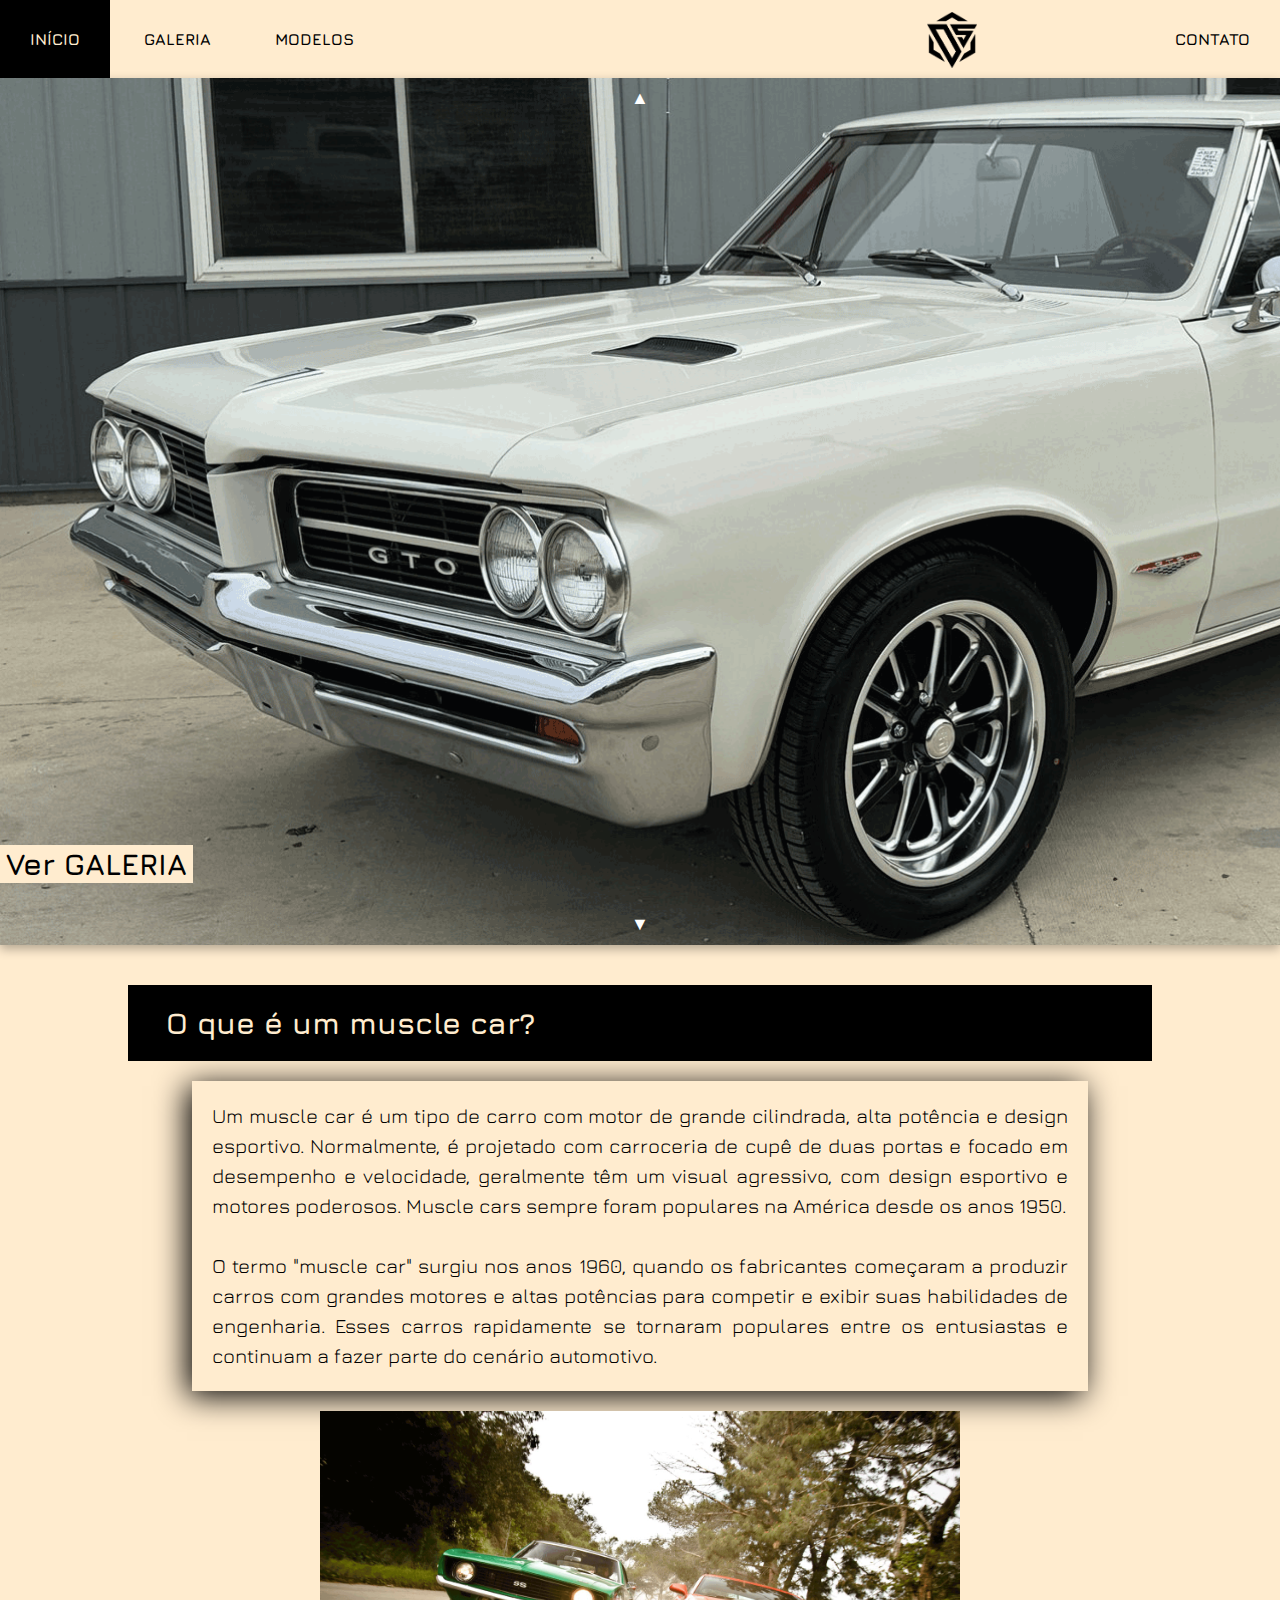
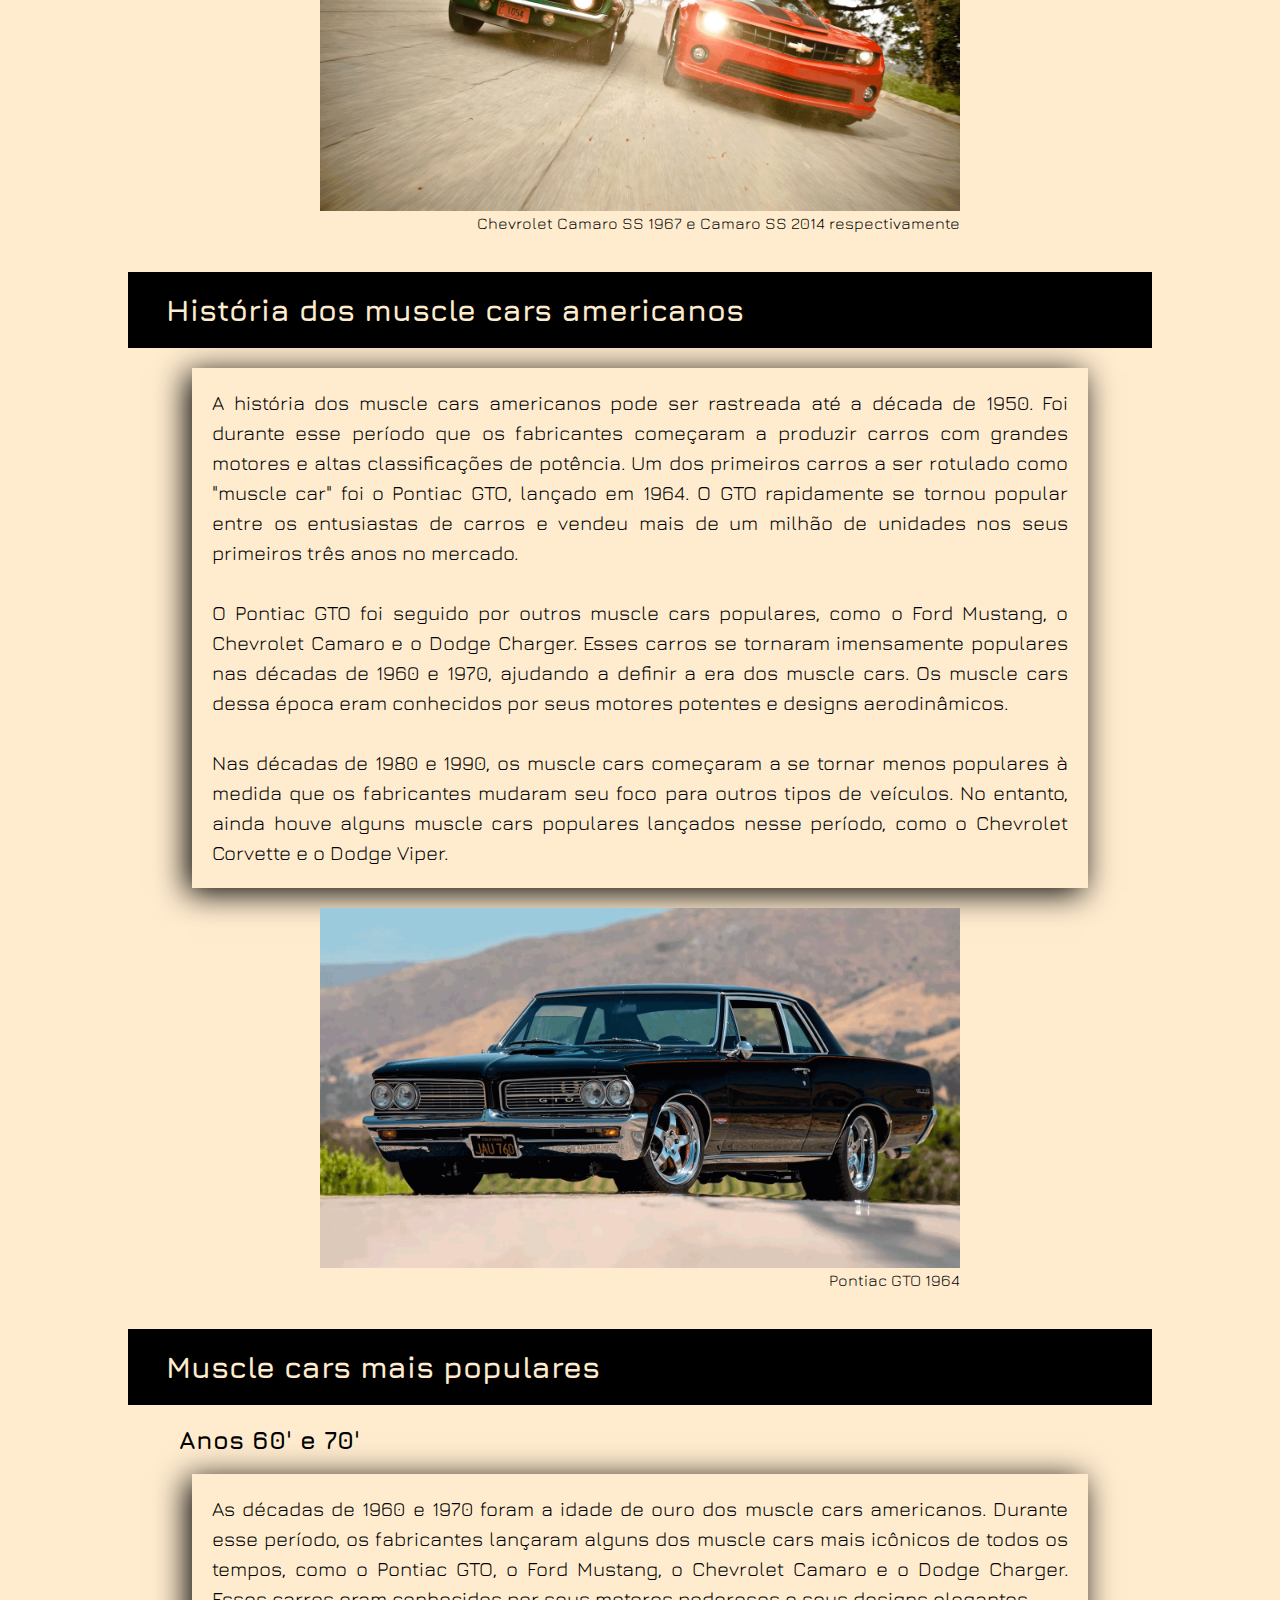
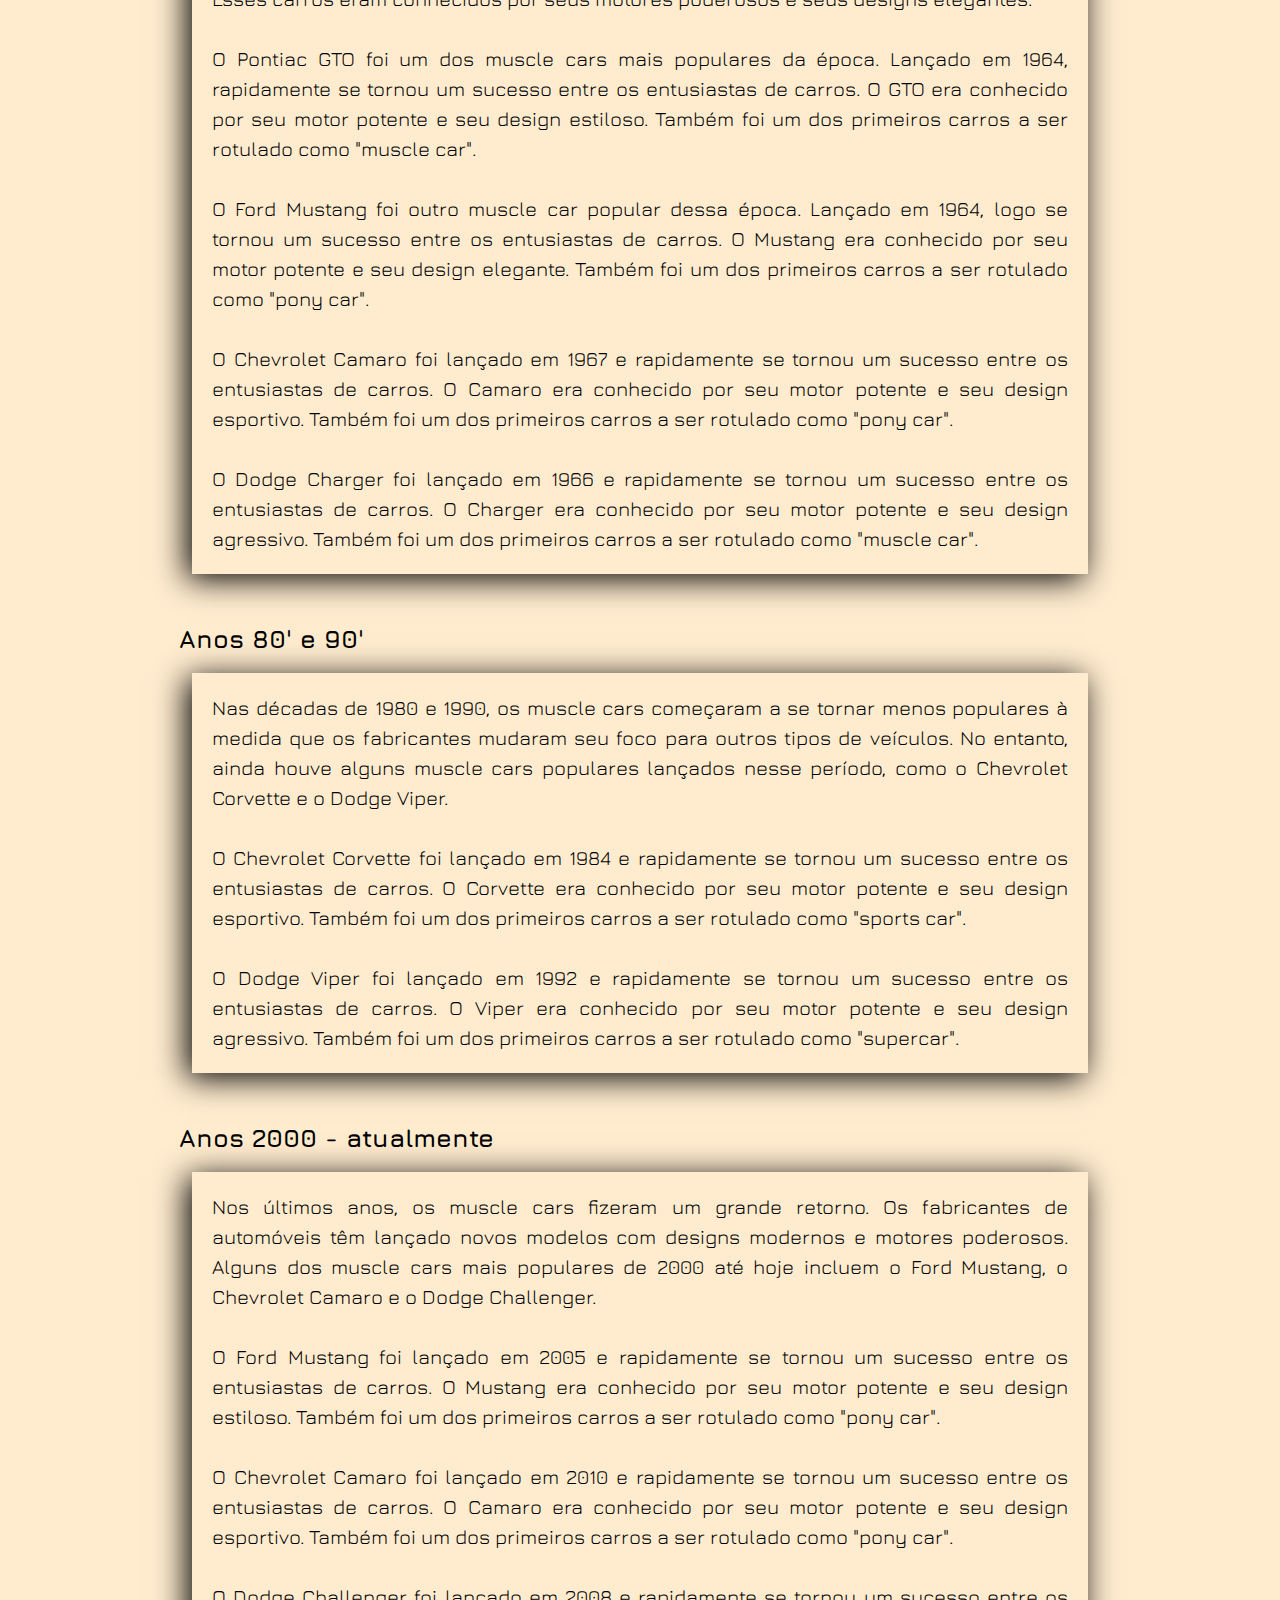
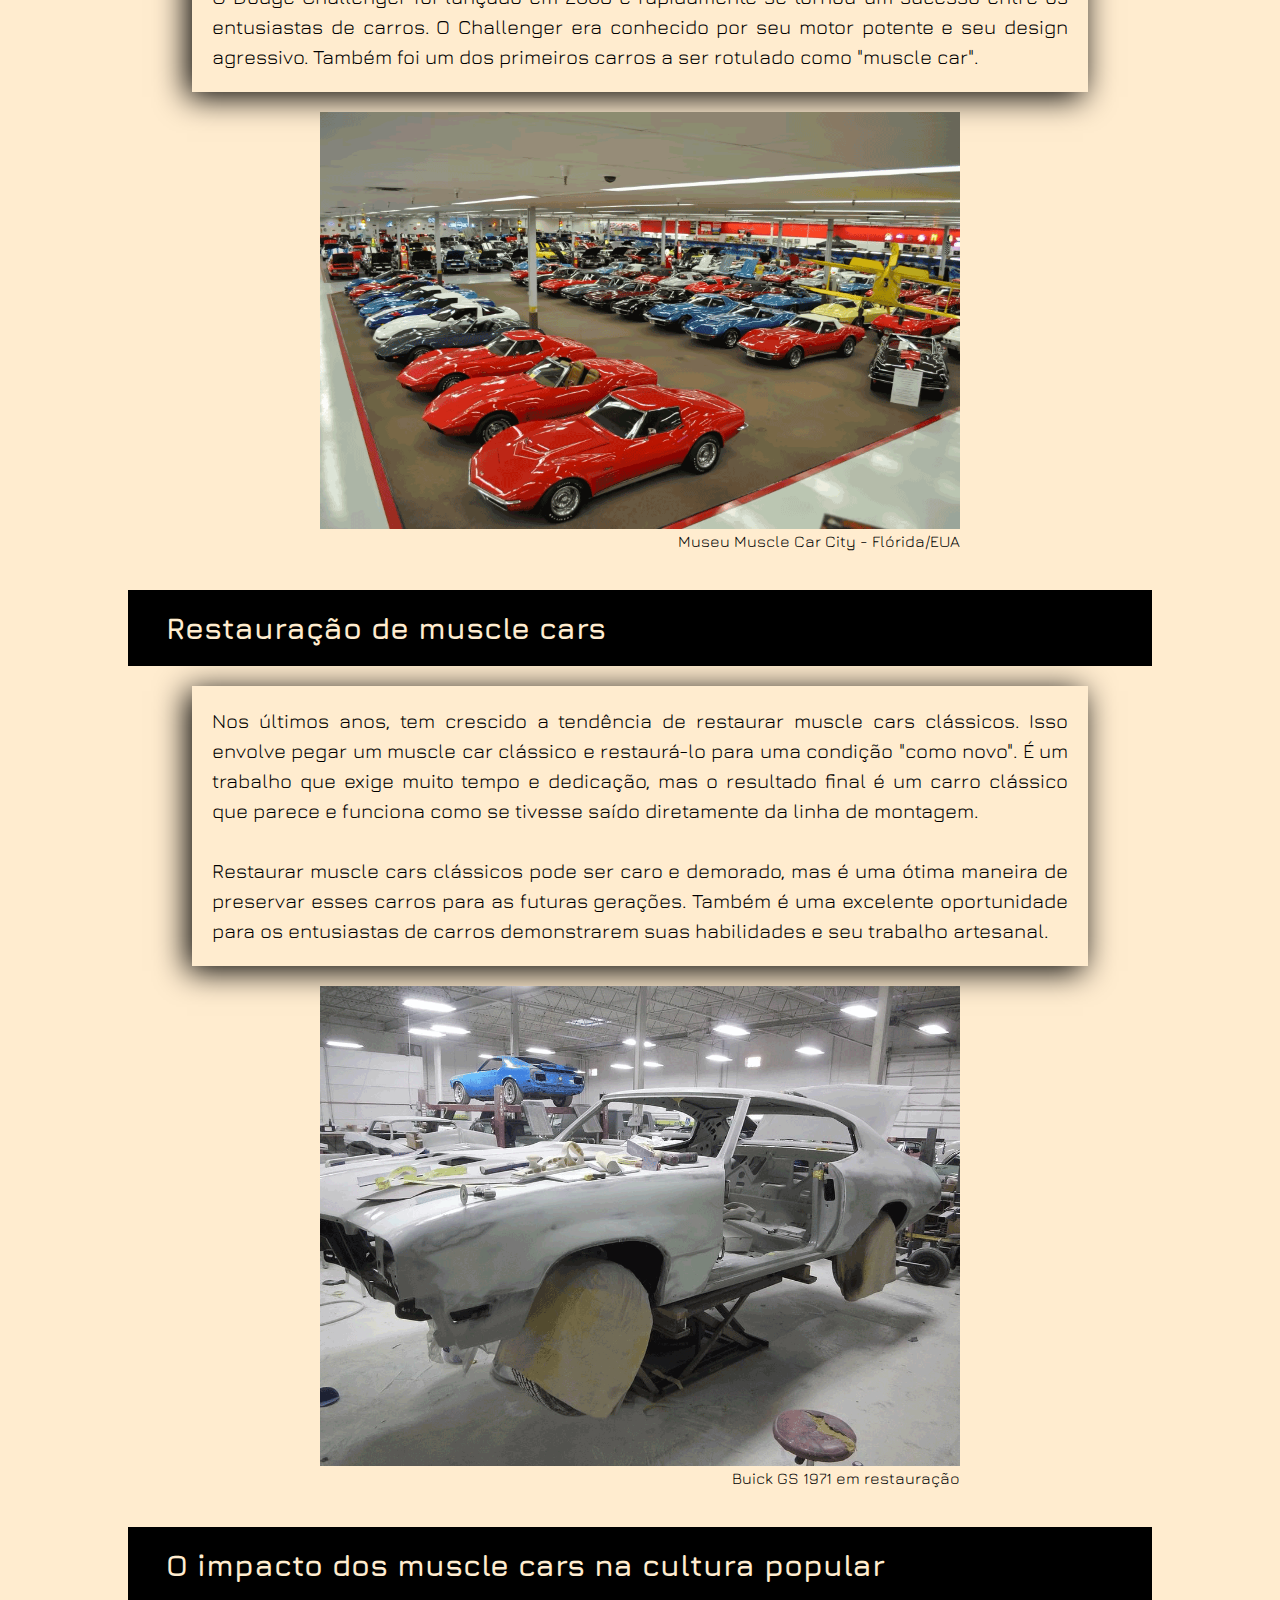
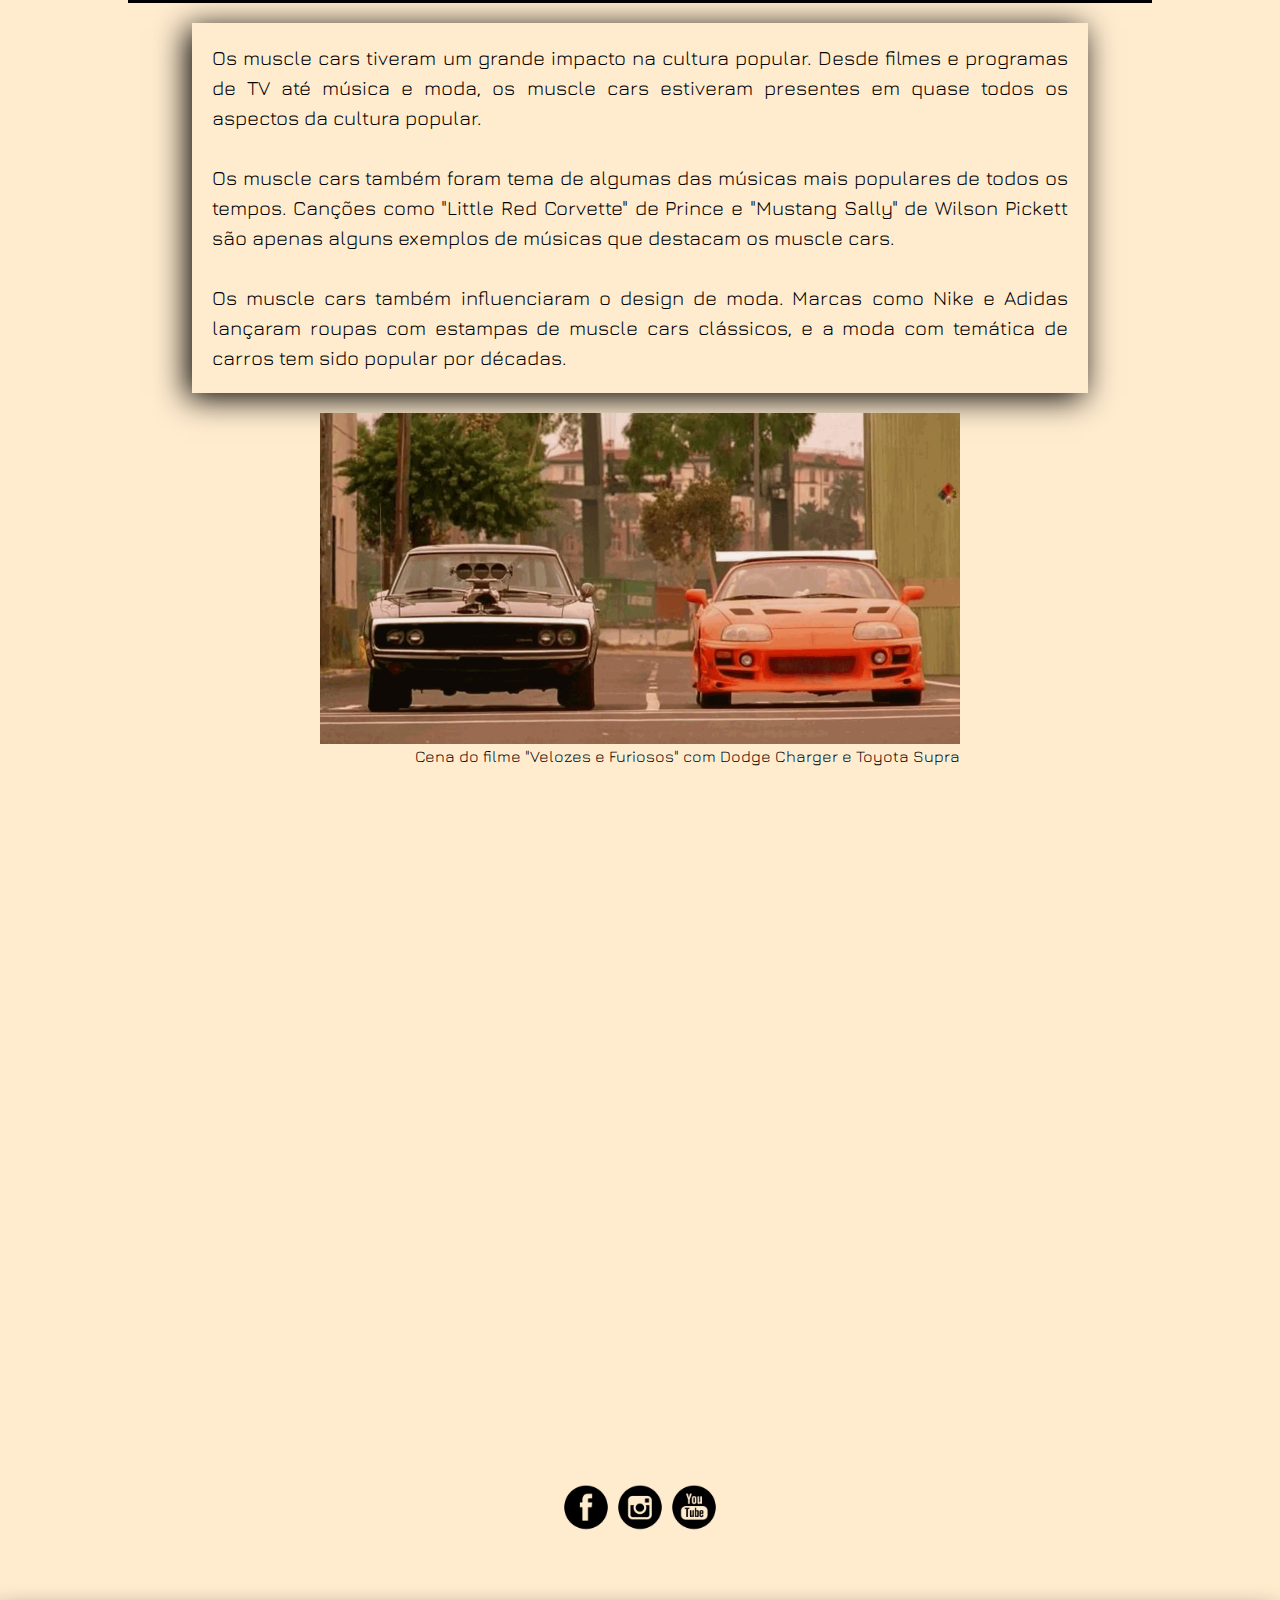
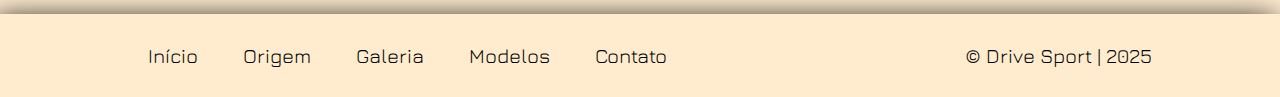
<file: index.html>
<!DOCTYPE html>
<html lang="pt-br">
<head>
    <meta charset="UTF-8">
    <title>Drive Sport</title>
    <link rel="stylesheet" href="style_drive_sport.css">
    <link rel="icon" href="imagens/logo.png">
    <link rel="preconnect" href="https://fonts.googleapis.com">
    <link rel="preconnect" href="https://fonts.gstatic.com" crossorigin>
    <link href="https://fonts.googleapis.com/css2?family=Jura:wght@300..700&family=Monda:wght@400..700&display=swap" rel="stylesheet">
</head>
<body>
    <header>

<!-- LOGO -->
        <div id="logo">
            <a href="index.html"><img src="imagens/logos/logo-drive-sport.png" alt="" width="50px"></a>
        </div>

<!-- MENU -->
        <nav class="contato">
                <a href="index.html">INÍCIO</a>
                <a href="galeria.html">GALERIA</a>
                <a href="modelos.html">MODELOS</a>
        </nav>        

        <div class="contato">
                <a href="contato.html">CONTATO</a>
        </div>
    </header>

<!-- CARROSSEL -->
    <div class="carrossel">
        <div class="slides">
            <div class="slide"><img src="imagens/carros/1964-pontiac-gto.png" alt="Imagem 1"></div>
            <div class="slide"><img src="imagens/carros/1970-chevrolet-chevelle-ss-454.png" alt="Imagem 2"></div>
            <div class="slide"><img src="imagens/carros/1979-chevrolet-camaro-z28.png" alt="Imagem 3"></div>
            <div class="slide"><img src="imagens/carros/mustang_boss_302_1969.png" alt="Imagem 4"></div>
            <div class="slide"><img src="imagens/carros/1971-Plymouth-HEMI-Barracuda.png" alt="Imagem 5"></div>
            <div class="slide"><img src="imagens/carros/1979-Pontiac-Trans-Am-TA-6.png" alt="Imagem 6"></div>
            <div class="slide"><img src="imagens/carros/Buick-GSX-455-Stage-1.png" alt="Imagem 7"></div>
            <div class="slide"><img src="imagens/carros/dodge-charger-rt-1970.png" alt="Imagem 8"></div>
            <div class="slide"><img src="imagens/carros/1964-pontiac-gto.png" alt="Imagem 1 - Cópia"></div> <!-- Cópia do primeiro slide -->
        </div>
        <button class="prev" onclick="mudarSlide(-1)">&#9650;</button>
        <button class="next" onclick="mudarSlide(1)">&#9660;</button>
    </div>

    <!-- BOTÔES DE NAVEGAÇÃO:

    Esquerda: &#10094;
    Direita: &#10095;
    Cima: &#9650;
    Baixo: &#9660; -->

    <script>
        let indiceSlide = 0;
        const slides = document.querySelector('.slides');
        const totalSlides = document.querySelectorAll('.slide').length;
        let intervaloAuto = setInterval(() => mudarSlide(1), 3000);

        function mudarSlide(direcao) {
            indiceSlide += direcao;

            slides.style.transition = "transform 0.5s ease-in-out";
            // Transição na horizontal:
            // slides.style.transform = `translateX(${-indiceSlide * 100}%)`;
            
            // Transição na vertical:
            slides.style.transform = `translateY(${-indiceSlide * 100}%)`;

            // Quando chega no slide duplicado (última imagem falsa), reposiciona sem animação
            if (indiceSlide === totalSlides - 1) {
                setTimeout(() => {
                    slides.style.transition = "none"; // Remove a transição temporariamente
                    indiceSlide = 0; // Volta para o primeiro slide real

                    // Transição na horizontal:
                    // slides.style.transform = `translateX(${-indiceSlide * 100}%)`;
            
                    // Transição na vertical:
                    slides.style.transform = `translateY(${-indiceSlide * 100}%)`;
                }, 500); // Tempo da animação para não ser perceptível
            }

            if (indiceSlide === -1) {
                setTimeout(() => {
                    slides.style.transition = "none"; // Remove a transição temporariamente
                    indiceSlide = 7;

                    // Transição na horizontal:
                    // slides.style.transform = `translateX(${-indiceSlide * 100}%)`;
            
                    // Transição na vertical:
                    slides.style.transform = `translateY(${-indiceSlide * 100}%)`;
                }, 500); // Tempo da animação para não ser perceptível
            }

            reiniciarAutoSlide();
        }

        function reiniciarAutoSlide() {
            clearInterval(intervaloAuto);
            intervaloAuto = setInterval(() => mudarSlide(1), 3000);
        }
    </script>

    <a href="galeria.html"><button class="galeria">Ver GALERIA</button></a>

<!-- CORPO DA PÁGINA -->
    <h1>O que é um muscle car?</h1>
    <p>
        Um muscle car é um tipo de carro com motor de grande cilindrada, alta potência e design esportivo. Normalmente, é projetado com carroceria de cupê de duas portas e focado em desempenho e velocidade, geralmente têm um visual agressivo, com design esportivo e motores poderosos. Muscle cars sempre foram populares na América desde os anos 1950.
        <br><br>
        O termo "muscle car" surgiu nos anos 1960, quando os fabricantes começaram a produzir carros com grandes motores e altas potências para competir e exibir suas habilidades de engenharia. Esses carros rapidamente se tornaram populares entre os entusiastas e continuam a fazer parte do cenário automotivo.
    </p>

    <div class="imgcorpo"><img src="imagens/carros/Camaros-2.png" alt="" width="50%"></div>
    <figcaption>Chevrolet Camaro SS 1967 e Camaro SS 2014 respectivamente</figcaption>

    <h1 id="origem">História dos muscle cars americanos</h1>
    <p>
        A história dos muscle cars americanos pode ser rastreada até a década de 1950. Foi durante esse período que os fabricantes começaram a produzir carros com grandes motores e altas classificações de potência. Um dos primeiros carros a ser rotulado como "muscle car" foi o Pontiac GTO, lançado em 1964. O GTO rapidamente se tornou popular entre os entusiastas de carros e vendeu mais de um milhão de unidades nos seus primeiros três anos no mercado.
        <br><br>
        O Pontiac GTO foi seguido por outros muscle cars populares, como o Ford Mustang, o Chevrolet Camaro e o Dodge Charger. Esses carros se tornaram imensamente populares nas décadas de 1960 e 1970, ajudando a definir a era dos muscle cars. Os muscle cars dessa época eram conhecidos por seus motores potentes e designs aerodinâmicos.
        <br><br>
        Nas décadas de 1980 e 1990, os muscle cars começaram a se tornar menos populares à medida que os fabricantes mudaram seu foco para outros tipos de veículos. No entanto, ainda houve alguns muscle cars populares lançados nesse período, como o Chevrolet Corvette e o Dodge Viper.
    </p>
    
    <div class="imgcorpo"><img src="imagens/carros/1964-pontiac-gto2.png" alt="" width="50%"></div>
    <figcaption>Pontiac GTO 1964</figcaption>

    <h1>Muscle cars mais populares</h1>
    <h2 class="h2_1">Anos 60' e 70'</h2>
    <p>
        As décadas de 1960 e 1970 foram a idade de ouro dos muscle cars americanos. Durante esse período, os fabricantes lançaram alguns dos muscle cars mais icônicos de todos os tempos, como o Pontiac GTO, o Ford Mustang, o Chevrolet Camaro e o Dodge Charger. Esses carros eram conhecidos por seus motores poderosos e seus designs elegantes.
        <br><br>
        O Pontiac GTO foi um dos muscle cars mais populares da época. Lançado em 1964, rapidamente se tornou um sucesso entre os entusiastas de carros. O GTO era conhecido por seu motor potente e seu design estiloso. Também foi um dos primeiros carros a ser rotulado como "muscle car".
        <br><br>
        O Ford Mustang foi outro muscle car popular dessa época. Lançado em 1964, logo se tornou um sucesso entre os entusiastas de carros. O Mustang era conhecido por seu motor potente e seu design elegante. Também foi um dos primeiros carros a ser rotulado como "pony car".
        <br><br>
        O Chevrolet Camaro foi lançado em 1967 e rapidamente se tornou um sucesso entre os entusiastas de carros. O Camaro era conhecido por seu motor potente e seu design esportivo. Também foi um dos primeiros carros a ser rotulado como "pony car".
        <br><br>
        O Dodge Charger foi lançado em 1966 e rapidamente se tornou um sucesso entre os entusiastas de carros. O Charger era conhecido por seu motor potente e seu design agressivo. Também foi um dos primeiros carros a ser rotulado como "muscle car".
    </p>

    <h2>Anos 80' e 90'</h2>
    <p>
        Nas décadas de 1980 e 1990, os muscle cars começaram a se tornar menos populares à medida que os fabricantes mudaram seu foco para outros tipos de veículos. No entanto, ainda houve alguns muscle cars populares lançados nesse período, como o Chevrolet Corvette e o Dodge Viper.
        <br><br>
        O Chevrolet Corvette foi lançado em 1984 e rapidamente se tornou um sucesso entre os entusiastas de carros. O Corvette era conhecido por seu motor potente e seu design esportivo. Também foi um dos primeiros carros a ser rotulado como "sports car".
        <br><br>
        O Dodge Viper foi lançado em 1992 e rapidamente se tornou um sucesso entre os entusiastas de carros. O Viper era conhecido por seu motor potente e seu design agressivo. Também foi um dos primeiros carros a ser rotulado como "supercar".
    </p>

    <h2>Anos 2000 - atualmente</h2>
    <p>
        Nos últimos anos, os muscle cars fizeram um grande retorno. Os fabricantes de automóveis têm lançado novos modelos com designs modernos e motores poderosos. Alguns dos muscle cars mais populares de 2000 até hoje incluem o Ford Mustang, o Chevrolet Camaro e o Dodge Challenger.
        <br><br>
        O Ford Mustang foi lançado em 2005 e rapidamente se tornou um sucesso entre os entusiastas de carros. O Mustang era conhecido por seu motor potente e seu design estiloso. Também foi um dos primeiros carros a ser rotulado como "pony car".
        <br><br>
        O Chevrolet Camaro foi lançado em 2010 e rapidamente se tornou um sucesso entre os entusiastas de carros. O Camaro era conhecido por seu motor potente e seu design esportivo. Também foi um dos primeiros carros a ser rotulado como "pony car".
        <br><br>
        O Dodge Challenger foi lançado em 2008 e rapidamente se tornou um sucesso entre os entusiastas de carros. O Challenger era conhecido por seu motor potente e seu design agressivo. Também foi um dos primeiros carros a ser rotulado como "muscle car".
    </p>
    
    <div class="imgcorpo"><img src="imagens/carros/museu_muscle_car_city.png" alt="" width="50%"></div>
    <figcaption>Museu Muscle Car City - Flórida/EUA</figcaption>

    <h1>Restauração de muscle cars</h1>
    <p>
        Nos últimos anos, tem crescido a tendência de restaurar muscle cars clássicos. Isso envolve pegar um muscle car clássico e restaurá-lo para uma condição "como novo". É um trabalho que exige muito tempo e dedicação, mas o resultado final é um carro clássico que parece e funciona como se tivesse saído diretamente da linha de montagem.
        <br><br>
        Restaurar muscle cars clássicos pode ser caro e demorado, mas é uma ótima maneira de preservar esses carros para as futuras gerações. Também é uma excelente oportunidade para os entusiastas de carros demonstrarem suas habilidades e seu trabalho artesanal.
    </p>
    
    <div class="imgcorpo"><img src="imagens/carros/buick_gs_1971_restauracao.png" alt="" width="50%"></div>
    <figcaption>Buick GS 1971 em restauração</figcaption>

    <h1>O impacto dos muscle cars na cultura popular</h1>
    <p>
        Os muscle cars tiveram um grande impacto na cultura popular. Desde filmes e programas de TV até música e moda, os muscle cars estiveram presentes em quase todos os aspectos da cultura popular.
        <br><br>
        Os muscle cars também foram tema de algumas das músicas mais populares de todos os tempos. Canções como "Little Red Corvette" de Prince e "Mustang Sally" de Wilson Pickett são apenas alguns exemplos de músicas que destacam os muscle cars.
        <br><br>
        Os muscle cars também influenciaram o design de moda. Marcas como Nike e Adidas lançaram roupas com estampas de muscle cars clássicos, e a moda com temática de carros tem sido popular por décadas.
    </p>
    
    <div class="imgcorpo"><img src="imagens/carros/velozes-e-furiosos-supra-e-charger.png" alt="" width="50%"></div>
    <figcaption>Cena do filme "Velozes e Furiosos" com Dodge Charger e Toyota Supra</figcaption>

    <div class="video_centro">
        <div class="video">
            <iframe width="560" height="315" src="https://www.youtube.com/embed/kKdgnPwkypk?si=-2Jk1ceRyTaE7EOT" title="YouTube video player" frameborder="0" allow="accelerometer; autoplay; clipboard-write; encrypted-media; gyroscope; picture-in-picture; web-share" referrerpolicy="strict-origin-when-cross-origin" allowfullscreen></iframe>
        </div>
        <div class="video">
            <iframe width="560" height="315" src="https://www.youtube.com/embed/6W2vBlJwTns?si=YkmsiahSGnDK6JsL" title="YouTube video player" frameborder="0" allow="accelerometer; autoplay; clipboard-write; encrypted-media; gyroscope; picture-in-picture; web-share" referrerpolicy="strict-origin-when-cross-origin" allowfullscreen></iframe>
        </div>
    </div>
    
    <div id="redes">
        <a href="https://www.facebook.com/?locale=pt_BR" target="_blank"><img src="imagens/logos/logo-facebook.png" class="icone_redes" alt="" width="50"></a>
        <a href="https://www.instagram.com/" target="_blank"><img src="imagens/logos/logo-instagram.png" class="icone_redes" alt="" width="50"></a>
        <a href="https://www.youtube.com/" target="_blank"><img src="imagens/logos/logo-youtube.png" class="icone_redes" alt="" width="50"></a>
    </div >

<!-- RODAPÉ -->
    <footer>
        <div class="rodape">
        <div>
            <nav class="navrod">             
                <a href="index.html">Início</a>
                <a href="index.html#origem">Origem</a>
                <a href="galeria.html">Galeria</a>
                <a href="modelos.html">Modelos</a>
                <a href="contato.html">Contato</a>
            </nav>
        </div>        
            <div>&copy; Drive Sport | 2025</div>
        </div>
    </footer>
</body>
</html>
</file>
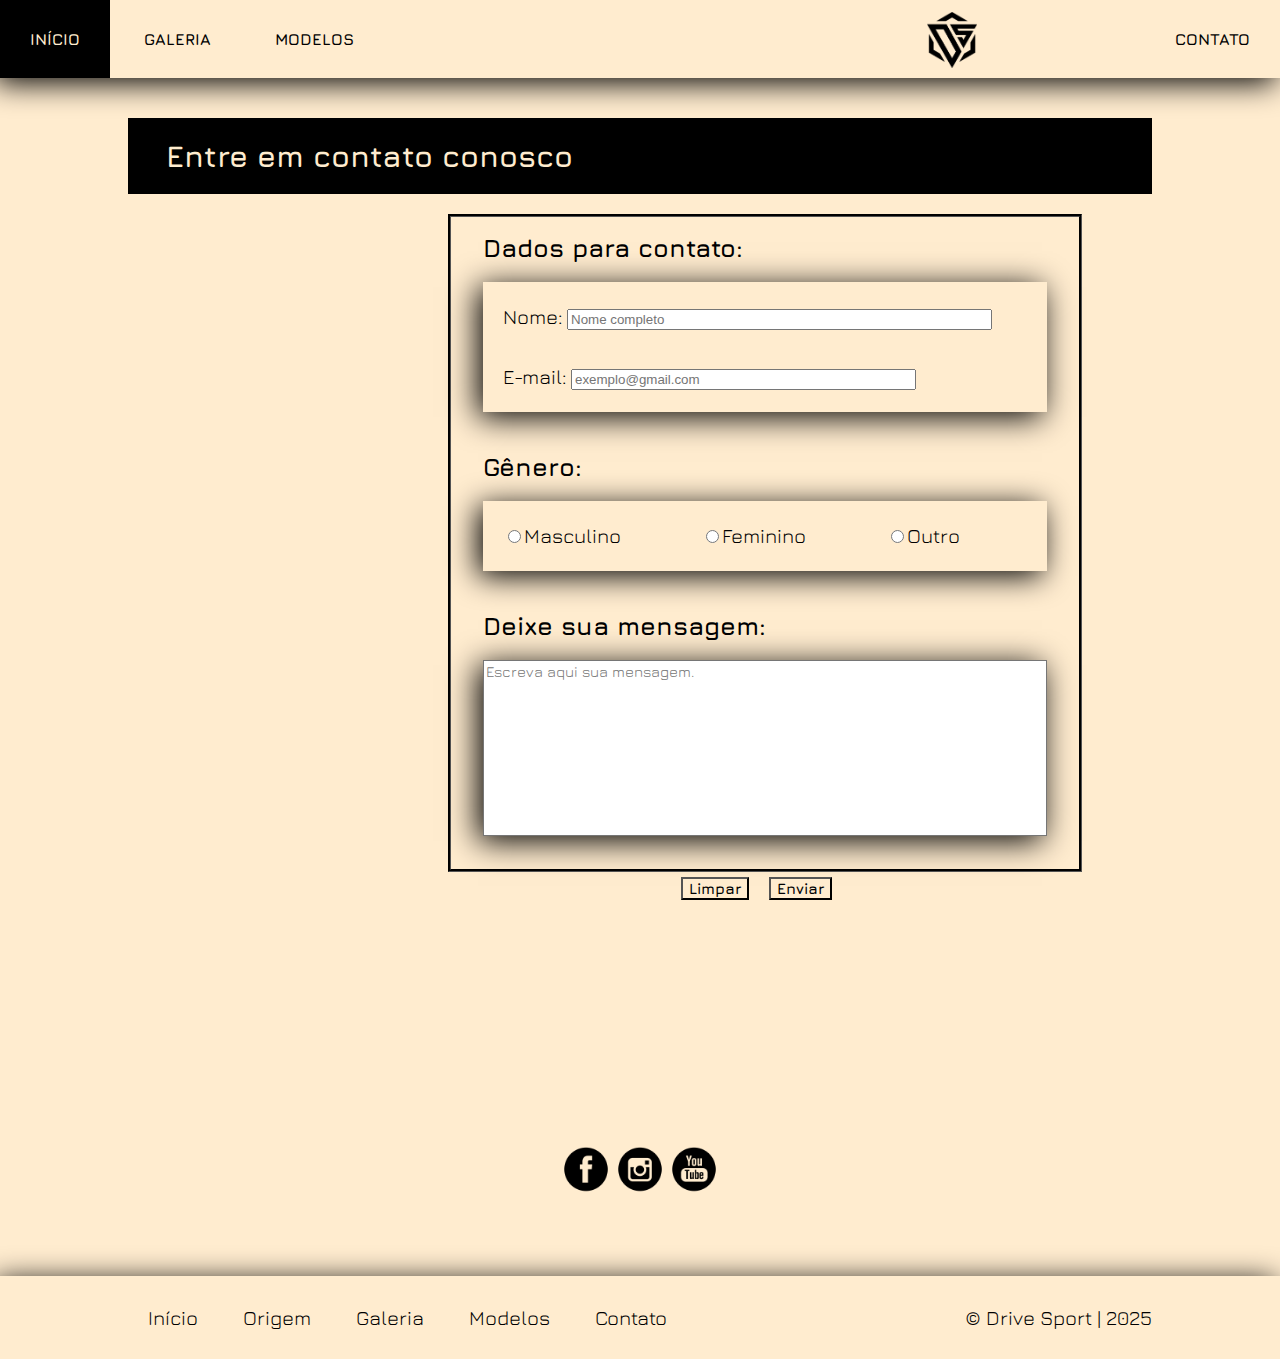
<file: contato.html>
<!DOCTYPE html>
<html lang="pt-br">
<head>
    <meta charset="UTF-8">
    <title>Drive Sport</title>
    <link rel="stylesheet" href="style_drive_sport.css">
    <link rel="icon" href="imagens/logo.png">
    <link rel="preconnect" href="https://fonts.googleapis.com">
    <link rel="preconnect" href="https://fonts.gstatic.com" crossorigin>
    <link href="https://fonts.googleapis.com/css2?family=Jura:wght@300..700&family=Monda:wght@400..700&display=swap" rel="stylesheet">
</head>
<body>
    <header>

<!-- LOGO -->
        <div id="logo">
            <a href="index.html"><img src="imagens/logos/logo-drive-sport.png" alt="" width="50px"></a>
        </div>

<!-- MENU -->
        <nav class="contato">
                <a href="index.html">INÍCIO</a>
                <a href="galeria.html">GALERIA</a>
                <a href="modelos.html">MODELOS</a>
        </nav>        

        <div class="contato">
                <a href="contato.html">CONTATO</a>
        </div>
    </header>
    
    <h1>Entre em contato conosco</h1>

    <form action="">

        <fieldset>
            <h3 class="h3_1">Dados para contato:</h3>
            <p>
                Nome: <input type="text" size="50" placeholder="Nome completo"><br><br>
                E-mail: <input type="email" size="40" placeholder="exemplo@gmail.com"> </p>
            <h3>Gênero:</h3>
            <p>
                <input type="radio" name="Gen">Masculino&emsp;&emsp;&emsp;&emsp;<input type="radio" name="Gen">Feminino&emsp;&emsp;&emsp;&emsp;<input type="radio" name="Gen">Outro
            </p>
            <h3>Deixe sua mensagem:</h3>
            <textarea name="" id="" cols="65" rows="10" placeholder="Escreva aqui sua mensagem." autocapitalize></textarea>
        </fieldset>

            <div id="enviar">
                <input type="reset" value="Limpar">&emsp;
                <input type="submit" value="Enviar">
            </div>
    </form>
    
    <div class="mapa">
        <iframe src="https://www.google.com/maps/embed?pb=!1m18!1m12!1m3!1d3558.2106829318263!2d-82.03306082390613!3d26.896807960772737!2m3!1f0!2f0!3f0!3m2!1i1024!2i768!4f13.1!3m3!1m2!1s0x88db59d20df4d8a9%3A0xf3a85d27a9c359d0!2sMuscle%20Car%20City!5e0!3m2!1spt-BR!2sbr!4v1742510857943!5m2!1spt-BR!2sbr" width="1000" height="200" style="border:0;" allowfullscreen="" loading="lazy" referrerpolicy="no-referrer-when-downgrade"></iframe>
    </div>
    
    <div id="redes">
        <a href="https://www.facebook.com/?locale=pt_BR" target="_blank"><img src="imagens/logos/logo-facebook.png" class="icone_redes" alt="" width="50"></a>
        <a href="https://www.instagram.com/" target="_blank"><img src="imagens/logos/logo-instagram.png" class="icone_redes" alt="" width="50"></a>
        <a href="https://www.youtube.com/" target="_blank"><img src="imagens/logos/logo-youtube.png" class="icone_redes" alt="" width="50"></a>
    </div >

<!-- RODAPÉ -->
<footer>
    <div class="rodape">
    <div>
        <nav class="navrod">             
            <a href="index.html">Início</a>
            <a href="index#origem">Origem</a>
            <a href="galeria.html">Galeria</a>
            <a href="modelos.html">Modelos</a>
            <a href="contato.html">Contato</a>
        </nav>
    </div>
        <div>&copy; Drive Sport | 2025</div>
    </div>
</footer>
</body>
</html>
</file>
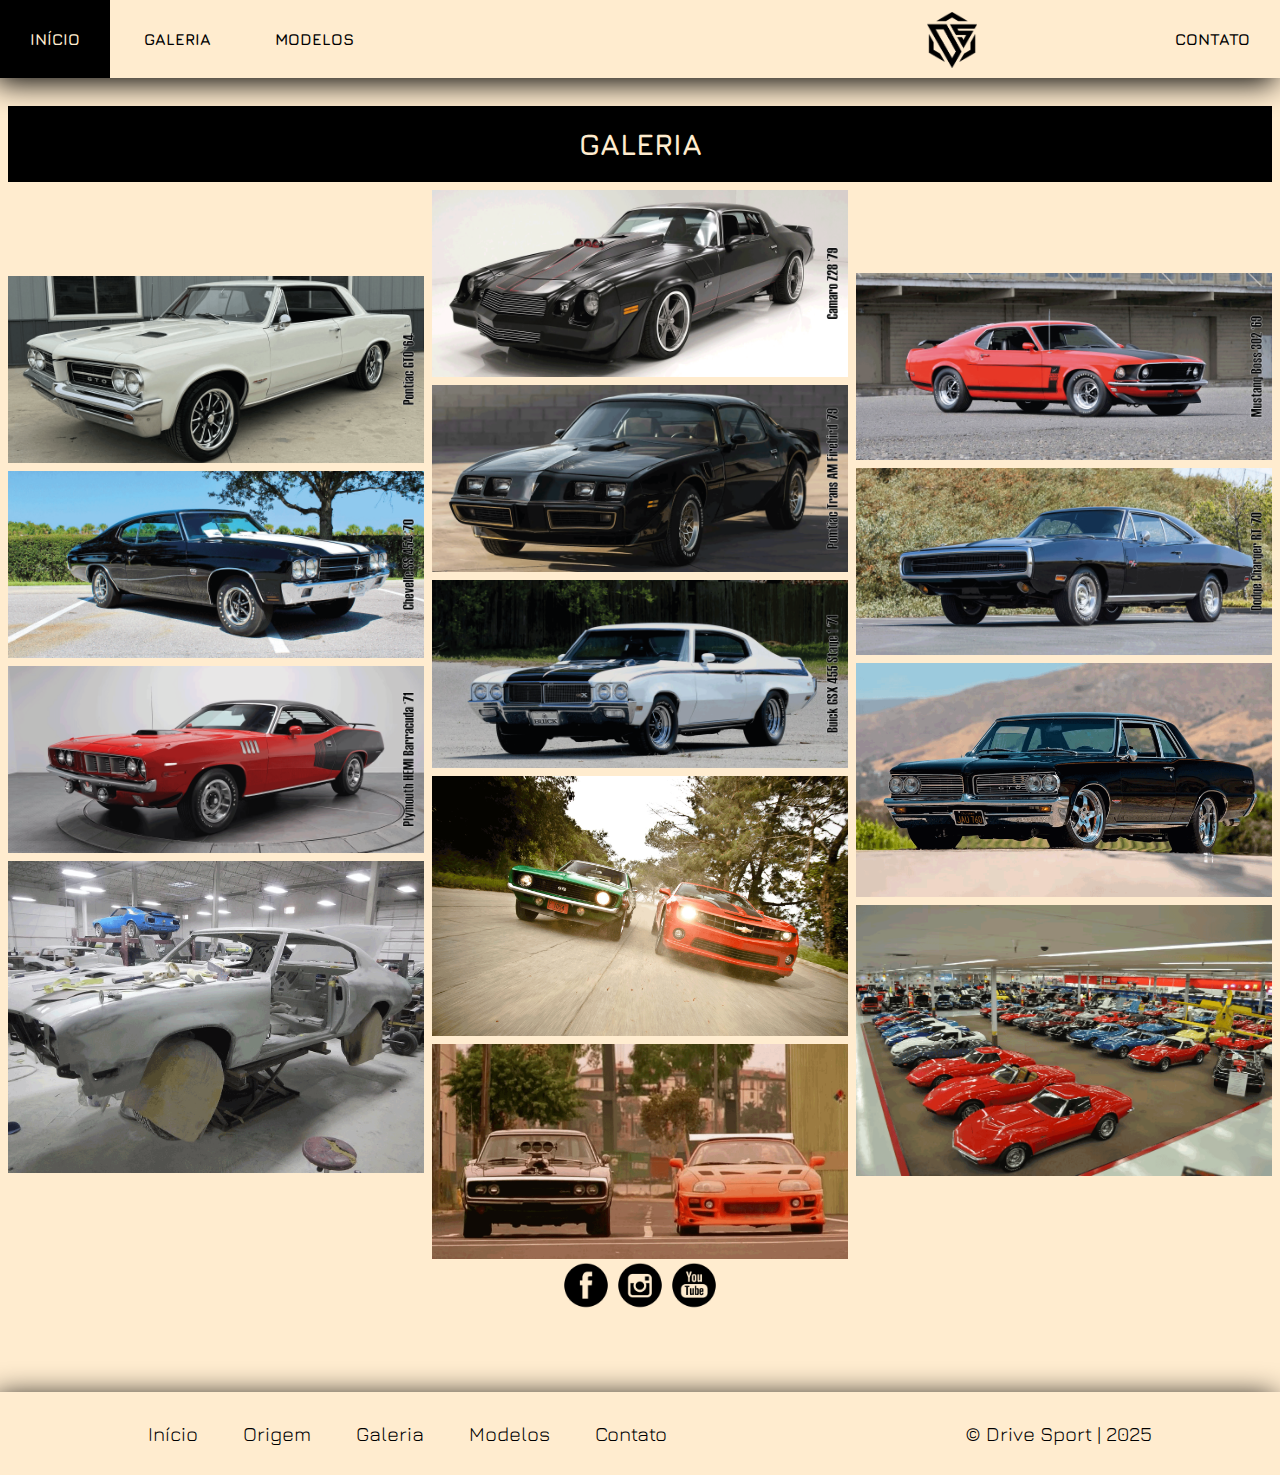
<file: galeria.html>
<!DOCTYPE html>
<html lang="pt-br">
<head>
    <meta charset="UTF-8">
    <title>Drive Sport</title>
    <link rel="stylesheet" href="style_drive_sport.css">
    <link rel="icon" href="imagens/logo.png">
    <link rel="preconnect" href="https://fonts.googleapis.com">
    <link rel="preconnect" href="https://fonts.gstatic.com" crossorigin>
    <link href="https://fonts.googleapis.com/css2?family=Jura:wght@300..700&family=Monda:wght@400..700&display=swap" rel="stylesheet">
</head>
<body>
    <header>

<!-- LOGO -->
        <div id="logo">
            <a href="index.html"><img src="imagens/logos/logo-drive-sport.png" alt="" width="50px"></a>
        </div>

<!-- MENU -->
        <nav class="contato">
            <a href="index.html">INÍCIO</a>
            <a href="galeria.html">GALERIA</a>
            <a href="modelos.html">MODELOS</a>
        </nav>        

        <div class="contato">
            <a href="contato.html">CONTATO</a>
        </div>
    </header>


<!-- CORPO DA PÁGINA -->
    <h1 class="h1">GALERIA</h1>

    <div class="gal_grid">
        <div class="gal_coluna">
            <img src="imagens/carros/1964-pontiac-gto.png" alt="">
            <img src="imagens/carros/1970-chevrolet-chevelle-ss-454.png" alt="">
            <img src="imagens/carros/1971-Plymouth-HEMI-Barracuda.png" alt="">
            <img src="imagens/carros/buick_gs_1971_restauracao.png" alt="">
        </div>
        <div class="gal_coluna">
            <img src="imagens/carros/1979-chevrolet-camaro-z28.png" alt="">
            <img src="imagens/carros/1979-Pontiac-Trans-Am-TA-6.png" alt="">
            <img src="imagens/carros/Buick-GSX-455-Stage-1.png" alt="">
            <img src="imagens/carros/Camaros-2.png" alt="">
            <img src="imagens/carros/velozes-e-furiosos-supra-e-charger.png" alt="">
        </div>
        <div class="gal_coluna">
            <img src="imagens/carros/mustang_boss_302_1969.png" alt="">
            <img src="imagens/carros/dodge-charger-rt-1970.png" alt="">
            <img src="imagens/carros/1964-pontiac-gto2.png" alt="">
            <img src="imagens/carros/museu_muscle_car_city.png" alt="">
        </div>
    </div>
    
    <div id="redes">
        <a href="https://www.facebook.com/?locale=pt_BR" target="_blank"><img src="imagens/logos/logo-facebook.png" class="icone_redes" alt="" width="50"></a>
        <a href="https://www.instagram.com/" target="_blank"><img src="imagens/logos/logo-instagram.png" class="icone_redes" alt="" width="50"></a>
        <a href="https://www.youtube.com/" target="_blank"><img src="imagens/logos/logo-youtube.png" class="icone_redes" alt="" width="50"></a>
    </div >

<!-- RODAPÉ -->
    <footer>
        <div class="rodape">
        <div>
            <nav class="navrod">             
                <a href="index.html">Início</a>
                <a href="index.html#origem">Origem</a>
                <a href="galeria.html">Galeria</a>
                <a href="modelos.html">Modelos</a>
                <a href="contato.html">Contato</a>
            </nav>
        </div>
            <div>&copy; Drive Sport | 2025</div>
        </div>
    </footer>
</body>
</html>
</file>
<file: style_drive_sport.css>
body {
    font-family: Jura, Arial, Sans-Serif;
    margin: 0px;
    background-color: #ffeccf;
}

header {
    padding: 30px 0px;
    background-color: #ffeccf;
    display: flex;
    justify-content: space-between;
    box-shadow: -5px 5px 30px;
}

#logo {
    position: absolute;
    margin-top: -17.64px;
    margin-left: 927px;
}

#logo:hover{
    transform: scale(1.2);
    transition: 0.2s;
}

.contato a {
    text-decoration: none;
    color: #000000;
    padding: 30px;
    font-weight: 700;
}

.contato a:hover {
    color: #ffeccf;
    background-color: #000000;
}

.texto {
    display: inline-block;
}

.texto:hover {
    font-size: 35px;
}





/* CARROSSEL */

.carrossel {
    position: relative;
    height: 867px;
    margin: auto;
    overflow: hidden;
    box-shadow: 0px 4px 10px rgba(0, 0, 0, 0.3);
}

.slides {
    display: flex;
    transition: 0.5s ease-in-out;
    flex-direction: column; /* Empilha os slides verticalmente */
    height: 100%; /* Garante que os slides ocupem o espaço correto */
}

.slide {
    /* height: 100%; */
    transition: 0.5s;
    flex-shrink: 0; /* Evita que os slides encolham */
}

.slide img {
    height: 100%;
    object-fit: cover; /* Mantém a proporção da imagem */
}

/* Botões de navegação */
.prev, .next {
    position: absolute;
    /* Para botões da horizontal: */
    /* transform: translateY(-50%); */
    /* top: 50%; */

    /* Para botões da vertical: */
    transform: translateX(-50%);
    left: 50%;
    
    background: none;
    color: white;
    border: none;
    padding: 10px 15px 10px 15px;
    cursor: pointer;
    font-size: 18px;
    transition: 0.5s ease;
}

.prev {
    top: 0px;
}

.next {
    bottom: 0px;
}

.prev:hover, .next:hover {
    background: rgba(0, 0, 0, 0.8);
}

.galeria {
    position: absolute;
    margin-top: -100px;
    background-color: #ffeccf;
    font-size: 30px;
    font-family: Jura, Arial, Sans-Serif;
    border: none;
    font-weight: bold;
}

.galeria:hover {
    font-size: 35px;
    transition: 0.2s;
}




/* CORPO DA PÁGINA (HOME) */

h1 {
    font-size: 30px;
    background-color: #000000;
    color: #ffeccf;
    padding: 20px 3%;
    margin: 40px 10% 0px 10%;
}

h2 {
    font-size: 25px;
    margin: 50px 0px 0px 14%
}

.h2_1 {
    margin-top: 20px;
}

p {
    padding: 20px;
    margin: 20px 15%;
    font-size: 20px;
    line-height: 1.5;
    text-align: justify;
    box-shadow: -5px 5px 30px;
}

.imgcorpo {
    text-align: center;
}

figcaption {
    text-align: right;
    margin-right: 25%;
}

.video_centro {
    text-align: center;
}

.video {
    display: inline-block;
    margin-top: 40px;
    padding: 0px 40px;
}







/* CORPO DA PÁGINA (GALERIA) */

.h1 {
    font-size: 30px;
    text-align: center;
    background-color: #000000;
    color: #ffeccf;
    margin: 28px 8px 0px;
}

.gal_grid {
    display: flex;
    flex-wrap: wrap;
    padding: 0 4px;
    align-items: center;
}

.gal_coluna{
    flex: 30%;
    /* max-width: 30%; */
    padding: 0 4px;
}

.gal_coluna img {
    margin-top: 8px;
    vertical-align: middle;
    width: 100%;
}

.gal_coluna img:hover {
    transform: scale(1.05);
    transition: 0.3s;
}

@media screen and (max-width: 800px) {
    .gal_coluna {
      flex: 50%;
      max-width: 50%;
    }
}
  
  /* Responsive layout - makes the two columns stack on top of each other instead of next to each other */
@media screen and (max-width: 600px) {
    .gal_coluna      {
      flex: 100%;
      max-width: 100%;
    }
}





/* CORPO DA PÁGINA (MODELOS) */
table {
    text-align: center;
    border-spacing: 0px;
    border-style: solid;
    border-color: #000000;
    border-width: 1px;
    margin: 40px auto;
    box-shadow: -5px 5px 30px;
}

th {
    background-color: #000000;
    color: #ffeccf;
    padding: 10px 20px;
}

td {
    border-style: solid;
    border-color: #000000;
    border-width: 1px;
    padding: 10px 20px;
}

.marca {
    font-weight: 900;
    font-size: 20px;
}

.vid {
    display: block;
}

.vid_1 {
    margin: -40% 0px 0px 8%;
}

.vid_2 {
    text-align: right;
    margin: -38% 8% 0px 0px;
}





/* CORPO DA PÁGINA (CONTATO) */

fieldset {
    margin: 20px 35% 0px;
    border-color: #000;
    border-width: 3px;
    /* border: none; */ 
}

h3 {
    font-size: 25px;
    margin: 40px 0px 20px 20px;
}

.h3_1 {
    margin-top: 10px;
}

fieldset p {
    margin: 20px;
}

textarea {
    box-shadow: -5px 5px 30px;
    margin: 0px 20px 20px 20px;
    resize: none;
    font-family: Jura, Arial, Sans-Serif;
    font-size: 15px;
}

#enviar {
    text-align: right;
    margin: 5px 35% 0px 0px;
}

#enviar input {
    background-color: #ffeccf;
    font-size: 15px;
    font-family: Jura, Arial, Sans-Serif;
    font-weight: bold;
}

#enviar input:hover {
    transform: scale(1.2);
    transition: 0.2s;
}

.mapa {
    text-align: center;
    margin-top: 40px;
}






/* RODAPÉ */

footer {
    padding: 30px 10%;
    background-color: #ffeccf;
    font-size: 20px;
    box-shadow: -5px 5px 30px;
    margin-top: 80px;
}

.rodape {
    display: flex;
    justify-content: space-between;
}

.rodape a {
    text-decoration: none;
    color: #000000;
    padding: 0px 20px;
}

.rodape a:hover {
    text-decoration: underline;
}

#redes {
    text-align: center;
    /* margin: 4% 0px -7.8% 0px; */
}
</file>
